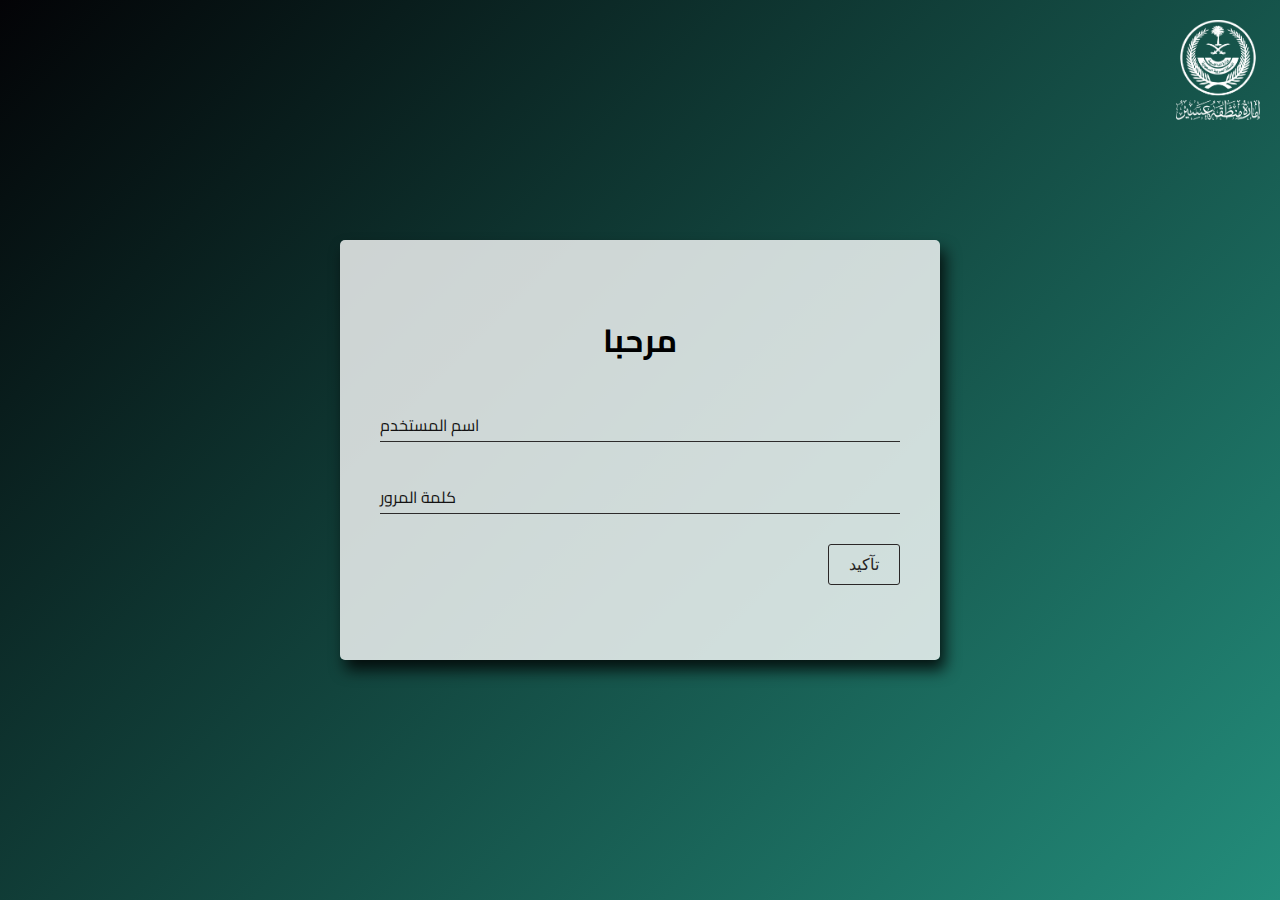
<file: index.html>
<!DOCTYPE html>
<html lang="en">
<head>
  <meta charset="UTF-8">
  <meta name="viewport" content="width=device-width, initial-scale=1.0">
  <title>نظام المهام</title>
  <link rel="stylesheet" href="styles.css">
  <script>
    function handleSubmit(event) {
      event.preventDefault(); // Prevent the form from submitting the traditional way

      const username = event.target.username.value;
      const password = event.target.password.value;

      // Simulated user data
      const users = {
        "admin": {
          password: "adminpass",
          role: "admin"
        },
        "user1": {
          password: "user1pass",
          role: "user"
        },
        "mainUser": {
          password: "mainpass",
          role: "main"
        }
      };

      if (users[username] && users[username].password === password) {
        // Redirect based on user role
        switch (users[username].role) {
          case "admin":
            window.location.href = 'table.html';
            break;
          case "user":
            window.location.href = 'user.html';
            break;
          case "main":
            window.location.href = 'main.html';
            break;
          default:
            alert('Role not recognized');
        }
      } else {
        // Show an error message or handle validation failure
        alert('من فضلك ادخل اسم المستخدم وكلمة المرور');
      }
    }
  </script>
</head>
<body>
  <div class="header">
    <img src="logo.jpg" alt="Logo" class="logo">
  </div>
  <div dir="rtl" class="box">
    <h1>مرحبا</h1>
    <form onsubmit="handleSubmit(event)">
      <div class="input-box">
        <input type="text" name="username" required />
        <label for="">اسم المستخدم</label>
      </div>
      <div class="input-box">
        <input type="password" name="password" required />
        <label for="">كلمة المرور</label>
      </div>
      <input type="submit" value="تآكيد" />
    </form>
  </div>
</body>
</html>
</file>
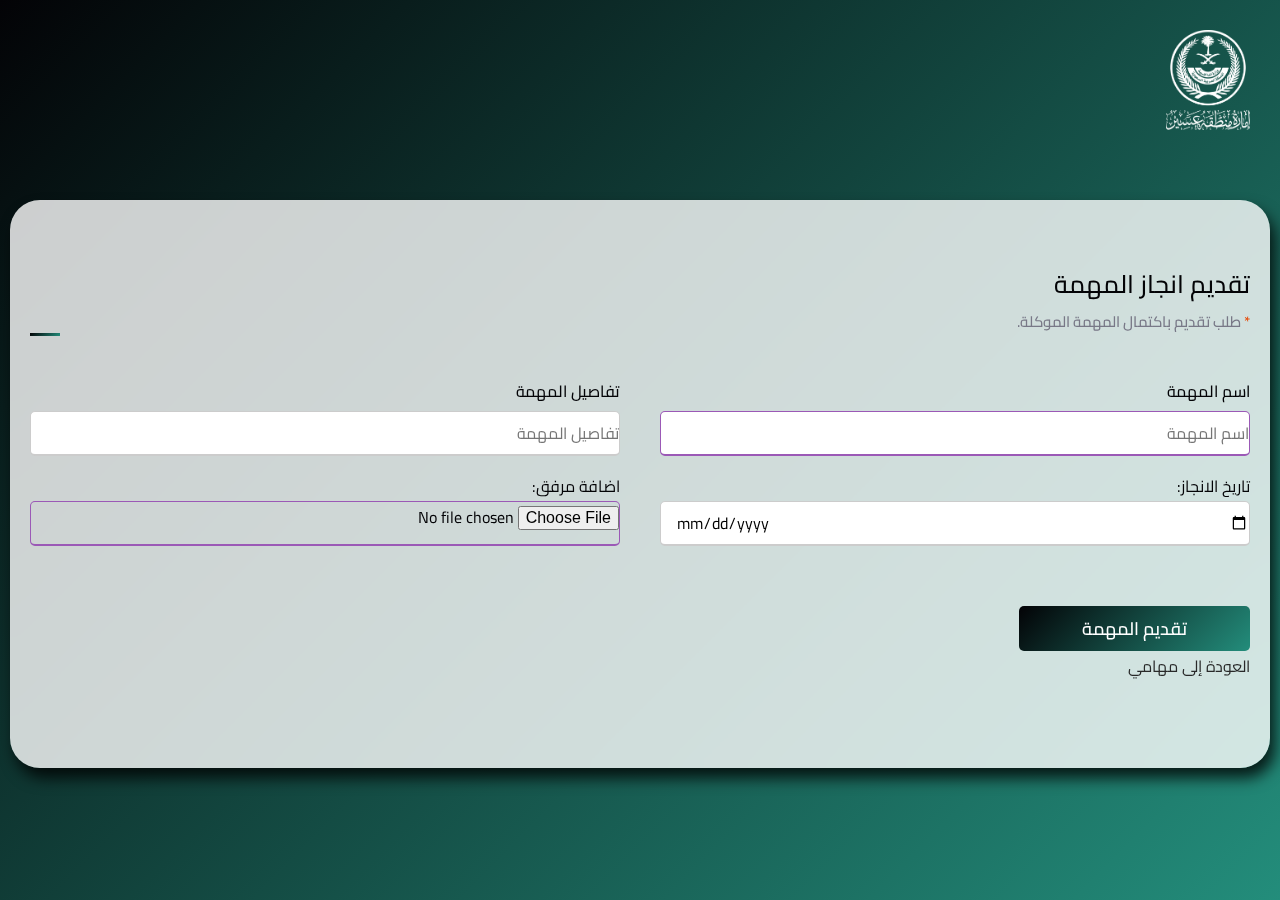
<file: submit.html>
<!DOCTYPE html>
<html lang="en">
<head>
    <meta charset="UTF-8">
    <meta http-equiv="X-UA-Compatible" content="IE=edge">
    <meta name="viewport" content="width=device-width, initial-scale=1.0">
    <link rel="stylesheet" href="submit.css">
   
 
    
    <title>صفحة تقديم المهمة</title>
</head>
<body>
    <div class="header">
        <img src="logo.jpg" alt="Logo" class="logo">
    </div>
    <div dir="rtl" class="container">
       
        <div class="title">تقديم انجاز المهمة
            <p><span class="red">*</span>  طلب تقديم باكتمال المهمة الموكلة.</p>
        </div>
        <form  action="#" method="post">
            <div class="user__details">
           <div class="input__box">
                    <span class="details">اسم المهمة</span>
                    <input type="text" placeholder="اسم المهمة" vrequired>
                </div>
                <div class="input__box">
                    <span class="details">تفاصيل المهمة</span>
                    <input type="text" placeholder="تفاصيل المهمة" required>
                </div>
            <div class="input__box">
                <label for="completionDate">تاريخ الانجاز:</label>
                <input type="date" id="completionDate" name="completionDate" required>
            </div>
            <div class="input__box">
                <label for="attachment">اضافة مرفق:</label>
                <input type="file" id="attachment" name="attachment">
            </div>
            
            <div class="button">
                <input type="submit" value="تقديم المهمة">
                <a id="backToTable" href="user.html">العودة إلى  مهامي</a>
            </div>
        </div>
        </form>
    </div>
</body>
</html>
</file>
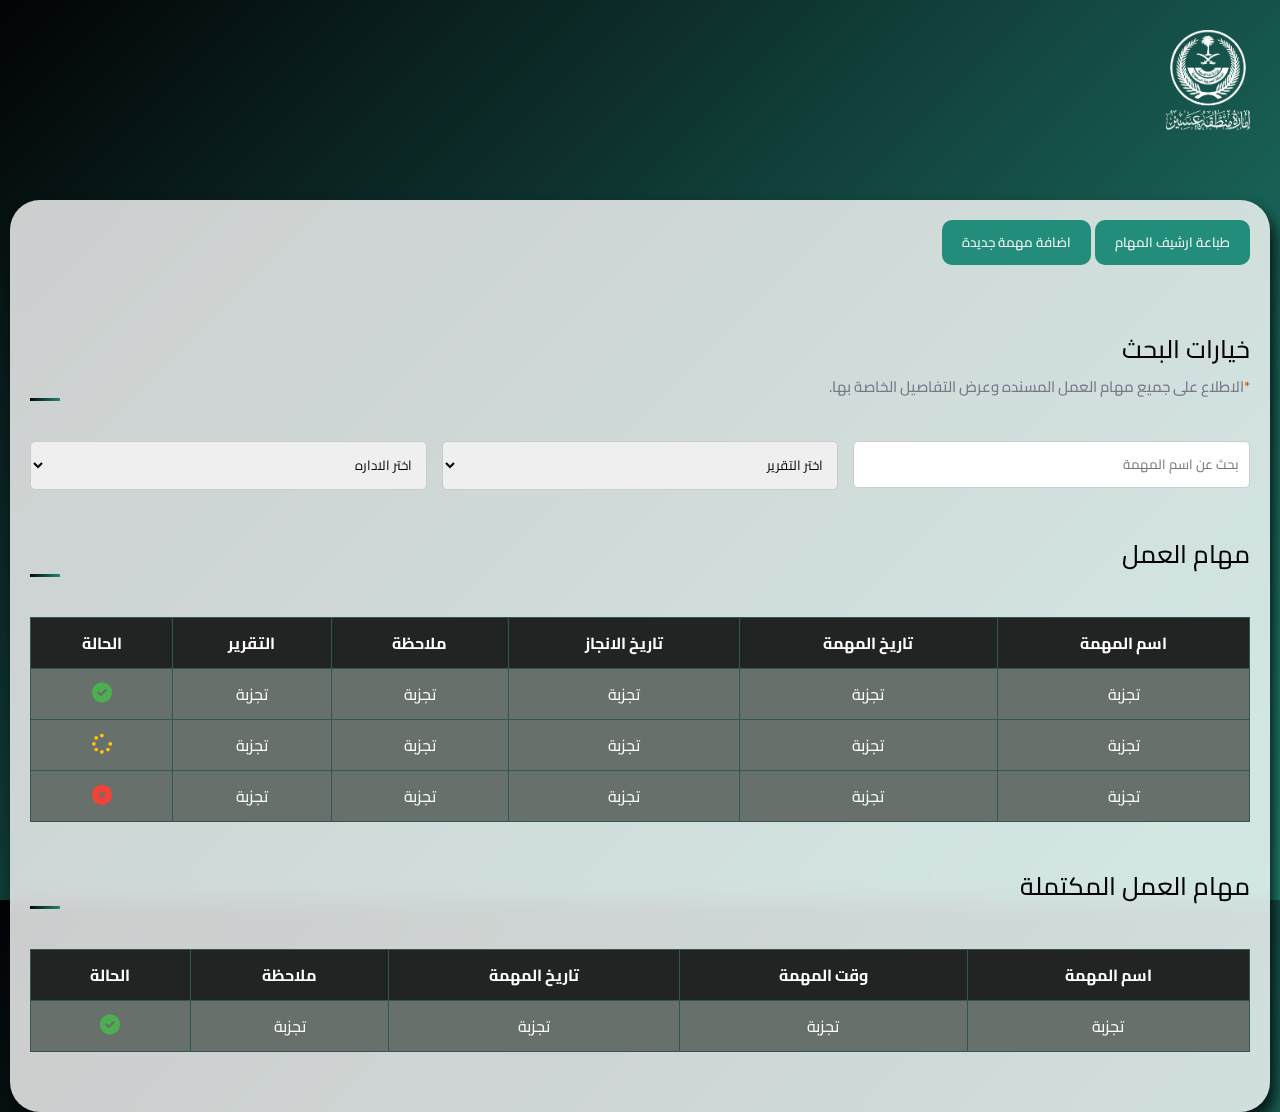
<file: table.html>
<!DOCTYPE html>
<html lang="en">
<head>
    <meta charset="UTF-8">
    <meta http-equiv="X-UA-Compatible" content="IE=edge">
    <meta name="viewport" content="width=device-width, initial-scale=1.0">
    <link rel="stylesheet" href="https://cdnjs.cloudflare.com/ajax/libs/font-awesome/6.0.0-beta3/css/all.min.css">
    <link rel="stylesheet" href="table.css">
    
    <title>قائمة المهام</title>
</head>
<body>
    <div class="header">
        <img src="logo.jpg" alt="Logo" class="logo">
      </div>
    <div dir="rtl" class="container">
        <button id="logoutButton"> طباعة ارشيف المهام </button>
        <button id="addTaskButton">اضافة مهمة جديدة </button>
        <div dir="rtl" class="task-list">
          <div class="title">خيارات البحث 
            <p><span class="red">*</span>الاطلاع على جميع مهام العمل المسنده وعرض التفاصيل الخاصة بها.</p>
          </div>
          <div class="filters">
            <div class="input__box">
                <input type="text" id="taskNameFilter" placeholder="بحث عن اسم المهمة">
            </div>
            <div class="input__box">
                <select id="reportFilter">
                    <option value="">اختر التقرير</option>
                    <option value="تقرير 1">تقرير 1</option>
                    <option value="تقرير 2">تقرير 2</option>
                    <!-- Add more options as needed -->
                </select>
            </div>
            <div class="input__box">
                <select id="adminFilter">
                    <option value="">اختر الاداره</option>
                    <option value="التميز المؤسسي">التميز المؤسسي</option>
                    <option value="مهام مكتب الوكيل">مهام مكتب الوكيل</option>
                    <option value="تقنية المعلومات">تقنية المعلومات</option>
                    <option value="الموارد البشرية">الموارد البشرية</option>
                    <!-- Add more options as needed -->
                </select>
            </div>
        </div>
    <div dir="rtl" class="task-list">
        <div class="title">مهام العمل </div>
        <table id="taskTable">
          <thead>
            <tr>
              <th>اسم المهمة</th>
              <th>تاريخ المهمة</th>
              <th>تاريخ الانجاز</th>
              <th>ملاحظة</th>
              <th>التقرير</th>
              <th>الحالة</th>
            </tr>
            
          </thead>
          <tbody>
            <tr>
            <td>تجزبة</td>
            <td>تجزبة</td>
            <td>تجزبة</td>
            <td>تجزبة</td>
            <td>تجزبة</td>
           
              <td><i class="fas fa-check-circle completed"></i></td> <!-- Example status icon -->
              
            </tr>
            <tr>
              <td>تجزبة</td>
              <td>تجزبة</td>
              <td>تجزبة</td>
              <td>تجزبة</td>
              <td>تجزبة</td>
              <td><i class="fas fa-spinner in-progress"></i></td> <!-- Example status icon -->
              </tr>
              <tr>
                <td>تجزبة</td>
                <td>تجزبة</td>
                <td>تجزبة</td>
                <td>تجزبة</td>
                <td>تجزبة</td>
                <td><i class="fas fa-times-circle overdue"></i></td> <!-- Example status icon -->
                </tr>
              
          </tbody>
        </table>
      </div>
  
      <div dir="rtl" class="submitted-tasks">
        <div class="title">مهام العمل المكتملة</div>
        <table id="submittedTaskTable">
          <thead>
            <tr>
                <th>اسم المهمة</th>
                <th>وقت المهمة</th>
                <th>تاريخ المهمة</th>
                <th>ملاحظة</th>
                <th>الحالة</th>
               
                
            </tr>
          </thead>
          <tbody>
            <td>تجزبة</td>
            <td>تجزبة</td>
            <td>تجزبة</td>
            <td>تجزبة</td>
            
            <td><i class="fas fa-check-circle completed"></i></td> <!-- Example status icon -->
    
          </tbody>
        </table>
      </div>
    </div>
    <script>
      document.addEventListener("DOMContentLoaded", function() {
          const taskNameFilter = document.getElementById("taskNameFilter");
          const reportFilter = document.getElementById("reportFilter");
          const adminFilter = document.getElementById("adminFilter");

          const taskTable = document.getElementById("taskTable").getElementsByTagName("tbody")[0];
          const rows = taskTable.getElementsByTagName("tr");

          taskNameFilter.addEventListener("keyup", function() {
              filterTable();
          });

          reportFilter.addEventListener("change", function() {
              filterTable();
          });

          adminFilter.addEventListener("change", function() {
              filterTable();
          });

          function filterTable() {
              const taskNameValue = taskNameFilter.value.toLowerCase();
              const reportValue = reportFilter.value.toLowerCase();
              const adminValue = adminFilter.value.toLowerCase();

              for (let i = 0; i < rows.length; i++) {
                  const cells = rows[i].getElementsByTagName("td");
                  const taskNameText = cells[0].textContent.toLowerCase();
                  const reportText = cells[3].textContent.toLowerCase();
                  const adminText = cells[4].textContent.toLowerCase();

                  if ((taskNameText.includes(taskNameValue) || taskNameValue === "") && 
                      (reportText.includes(reportValue) || reportValue === "") && 
                      (adminText.includes(adminValue) || adminValue === "")) {
                      rows[i].style.display = "";
                  } else {
                      rows[i].style.display = "none";
                  }
              }
          }

          // Add click event listener to the button
          document.getElementById("addTaskButton").addEventListener("click", function() {
              window.location.href = "ToDo.html";
          });

          // Add click event listener to each row in the taskTable
          for (let i = 0; i < rows.length; i++) {
              rows[i].addEventListener("click", function() {
                  window.location.href = "details.html";
              });
          }
      });
  </script>
</body>
</html>
</file>
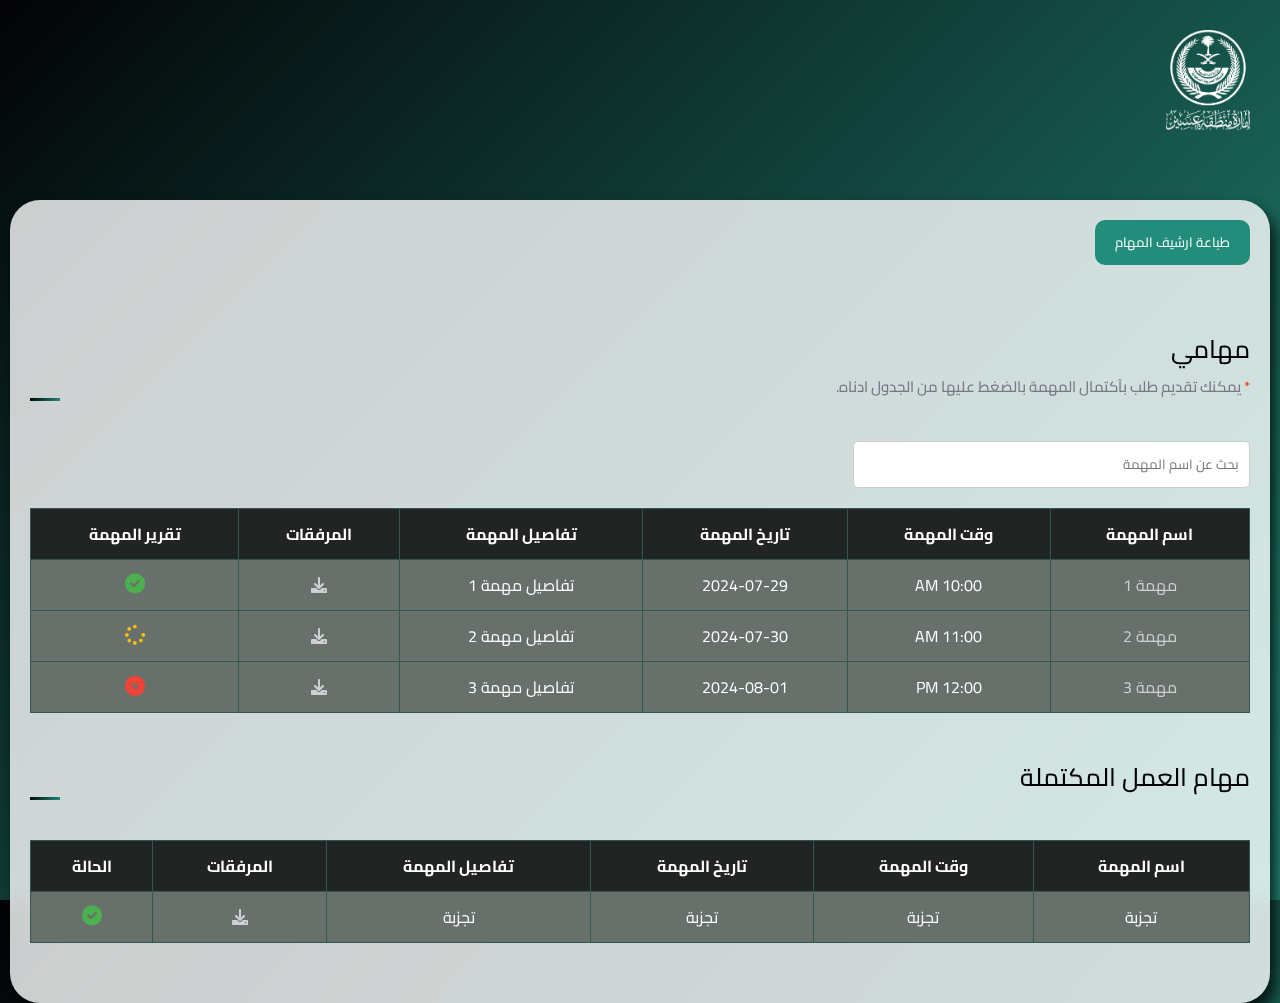
<file: user.html>
<!DOCTYPE html>
<html lang="en">
<head>
    <meta charset="UTF-8">
    <meta http-equiv="X-UA-Compatible" content="IE=edge">
    <meta name="viewport" content="width=device-width, initial-scale=1.0">
    <!-- <link rel="stylesheet" href="user.css"> -->
    <link rel="stylesheet" href="table.css">
    <link rel="stylesheet" href="https://cdnjs.cloudflare.com/ajax/libs/font-awesome/6.0.0-beta3/css/all.min.css">
    <title>صفحة المستخدم</title>
</head>
<body>
    <div class="header">
        <img src="logo.jpg" alt="Logo" class="logo">
    </div>
    <div dir="rtl" class="container">
        <button id="logoutButton"> طباعة ارشيف المهام </button>
        <div class="title">مهامي
            <p><span class="red">*</span>  يمكنك تقديم طلب بآكتمال المهمة بالضغط عليها من الجدول ادناه.</p>
        </div>
        <div class="filters">
            <div class="input__box">
                <input type="text" id="searchTaskName"  placeholder="بحث عن اسم المهمة">
            </div>
           
         
        </div>
        <table id="userTaskTable">
            <thead>
                <tr>
                    <th>اسم المهمة</th>
                    <th>وقت المهمة</th>
                    <th>تاريخ المهمة</th>
                    <th>تفاصيل المهمة</th>
                    <th>المرفقات </th>
                    <th>تقرير المهمة</th> <!-- New column header -->
                </tr>
            </thead>
            <tbody>
                <!-- Example Task Rows with Status Icons -->
                <tr>
                    <td><a href="submit.html?taskId=1">مهمة 1</a></td>
                    <td>10:00 AM</td>
                    <td>2024-07-29</td>
                    <td>تفاصيل مهمة 1</td>
                    <td><a href="reports/report2.pdf" download><i class="fas fa-download"></i></a></td>
                    <td><i class="fas fa-check-circle completed"></i></td> <!-- Example status icon -->
                </tr>
                <tr>
                    <td><a href="submit.html?taskId=2">مهمة 2</a></td>
                    <td>11:00 AM</td>
                    <td>2024-07-30</td>
                    <td>تفاصيل مهمة 2</td>
                    
                    <td><a href="reports/report2.pdf" download><i class="fas fa-download"></i></a></td>
                    <td><i class="fas fa-spinner in-progress"></i></td> <!-- Example status icon -->
                </tr>
                <tr>
                    <td><a href="submit.html?taskId=3">مهمة 3</a></td>
                    <td>12:00 PM</td>
                    <td>2024-08-01</td>
                    <td>تفاصيل مهمة 3</td>
                    <td><a href="reports/report2.pdf" download><i class="fas fa-download"></i></a></td>
                    <td><i class="fas fa-times-circle overdue"></i></td> <!-- Example status icon -->
                </tr>
            </tbody>
        </table>
        <div dir="rtl" class="submitted-tasks">
            <div class="title">مهام العمل المكتملة</div>
            <table id="submittedTaskTable">
              <thead>
                <tr>
                    <th>اسم المهمة</th>
                    <th>وقت المهمة</th>
                    <th>تاريخ المهمة</th>
                    <th>تفاصيل المهمة</th>
                    <th>المرفقات</th>
                    <th>الحالة</th>
                   
                    
                </tr>
              </thead>
              <tbody>
                <td>تجزبة</td>
                <td>تجزبة</td>
                <td>تجزبة</td>
                <td>تجزبة</td>
                <td><a href="reports/report2.pdf" download><i class="fas fa-download"></i></a></td>
                <td><i class="fas fa-check-circle completed"></i></td> <!-- Example status icon -->
        
              </tbody>
            </table>
          </div>
    </div>
</body>
</html>
</file>
<file: styles.css>
@import url('https://fonts.googleapis.com/css2?family=Baloo+Bhaijaan+2:wght@400..800&family=Cairo:wght@200..1000&family=El+Messiri:wght@400..700&display=swap');

html,
body {
  width: 100%;
  height: 100vh;
  margin: 0;
  padding: 0;
}

body {
  background: #030306;
    background: linear-gradient(135deg, #030306, #238D7B);
    font-family: "Cairo", sans-serif;
}
.header {
  display: flex;
  justify-content: flex-end;
  align-items: center;
  padding: 20px;
}

.logo {
  height: 100px;
}

h1 {
  color: rgb(0, 0, 0);
  margin: 0;
  padding: 30px 0;
  text-align: center;
}

.box {
  background: rgba(255, 255, 255, 0.8);
  width: 600px;
  height: 420px;
  border-radius: 5px;
  padding: 40px;
  box-sizing: border-box;
  box-shadow: 5px 10px 15px rgba(0, 0, 0, 0.8);
  /* Positioning */
  position: absolute;
  top: 50%;
  left: 50%;
  transform: translate(-50%, -50%);
}

.input-box {
  position: relative;
}

.input-box input {
  border-style: none;
  background: transparent;
  border-bottom: 1px solid rgb(45, 43, 43);
  width: 100%;
  position: relative;
  outline: none;
  padding: 10px 0;
  color: rgb(0, 0, 0);
  font-size: 18px;
  margin-bottom: 30px;
}

.input-box label {
  color: rgb(19, 18, 18);
  position: absolute;
  padding: 10px 0;
  top: 0;
  left: 0;
  pointer-events: none;
  transition: 0.5s;
}

.input-box input:focus ~ label,
.input-box input:valid ~ label {
  color: rgb(51, 81, 47);
  font-size: 16px;
  top: -20px;
  transition: 0.5s;
}

.box input[type="submit"] {
  background: transparent;
  color: rgb(37, 36, 36);
  border-spacing: none;
  border: 1px solid rgb(42, 39, 39);
  padding: 10px 20px;
  font-size: 16px;
  border-radius: 3px;
  outline: none;
  cursor: pointer;
  transition: 0.3s;
}

.box input[type="submit"]:hover {
  background: orange;
  border: 1px solid orange;
  transition: 0.3s;
}
</file>
<file: submit.css>
@import url('https://fonts.googleapis.com/css2?family=Baloo+Bhaijaan+2:wght@400..800&family=Cairo:wght@200..1000&family=El+Messiri:wght@400..700&display=swap');

* {
    margin: 0;
    padding: 0;
    box-sizing: border-box;
    font-family: "Cairo", sans-serif;
}

:root {
    --main-blue: #71b7e6;
    --main-purple: #9b59b6;
    --main-grey: #ccc;
    --sub-grey: #d9d9d9;
}

body {
   
    height: 100vh;
    justify-content: center; /* center vertically */
    align-items: center; /* center horizontally */
    background: #030306;
    background: linear-gradient(135deg, #030306, #238D7B);
    padding: 10px;
}

.header {
    display: flex;
    justify-content: flex-end;
    align-items: center;
    padding: 20px;
}

.logo {
    height: 100px;
}

/* container and form */
.container {
    max-width: 7000px;
    margin: 50px auto;
    border-radius: 30px;
    padding: 20px;
    padding-bottom: 60px;
    background: rgba(255, 255, 255, 0.8);
    backdrop-filter: blur(10px);
    box-shadow: 5px 10px 15px rgba(0, 0, 0, 0.8);
    color: #fff;
  
}

.container .title {
    font-size: 25px;
    font-weight: 500;
    position: relative;
    color: #030306;
    margin-top: 40px;
    margin-bottom: 40px;
}
p{
    font-size: 15px;
    color: #787887;
  }
  .container .red {
    
    color: #e74906;
   
  }

.container .title::before {
    content: "";
    position: absolute;
    height: 3.5px;
    width: 30px;
    background: linear-gradient(135deg, #030306, #238D7B);
    left: 0;
    bottom: 0;
}

.container form .user__details {
    display: flex;
    flex-wrap: wrap;
    justify-content: space-between;
    margin: 20px 0 12px 0;
    color: #030306;
}

/* inside the form user details */
form .user__details .input__box {
    width: calc(100% / 2 - 20px);
    margin-bottom: 15px;
}

.user__details .input__box .details {
    font-weight: 500;
    margin-bottom: 5px;
    display: block;
}

.user__details .input__box input,
.user__details .input__box select {
    height: 45px;
    width: 100%;
    outline: none;
    border-radius: 5px;
    border: 1px solid var(--main-grey);
    padding-left: 15px;
    font-size: 16px;
    border-bottom-width: 2px;
    transition: all 0.3s ease;
}

.user__details .input__box input:focus,
.user__details .input__box input:valid,
.user__details .input__box select:focus,
.user__details .input__box select:valid {
    border-color: var(--main-purple);
}

/* inside the form gender details */
form .gender__details .gender__title {
    font-size: 20px;
    font-weight: 500;
}

form .gender__details .category {
    display: flex;
    width: 80%;
    margin: 15px 0;
    justify-content: space-between;
}

.gender__details .category label {
    display: flex;
    align-items: center;
}

.gender__details .category .dot {
    height: 18px;
    width: 18px;
    background: var(--sub-grey);
    border-radius: 50%;
    margin: 10px;
    border: 5px solid transparent;
    transition: all 0.3s ease;
}

#dot-1:checked ~ .category .one,
#dot-2:checked ~ .category .two,
#dot-3:checked ~ .category .three {
    border-color: var(--sub-grey);
    background: var(--main-purple);
}

form input[type="radio"] {
    display: none;
}

/* submit button */
form .button {
    height: 45px;
    margin: 45px 0;
}

form .button input {
    height: 100%;
    width: 100%;
    outline: none;
    color: #fff;
    border: none;
    font-size: 18px;
    font-weight: 500;
    border-radius: 5px;
    background: linear-gradient(135deg, #030306, #238D7B);
    transition: all 0.3s ease;
}

form .button input:hover {
    background: linear-gradient(-135deg, var(--main-blue), var(--main-purple));
}

a {
    text-decoration: none;
    color: rgb(41, 41, 41);
    cursor: pointer;
}

a:hover {
    text-decoration: underline;
}

.error-message {
    color: red;
    display: none;
}

@media only screen and (max-width: 584px) {
    .container {
        max-width: 100%;
    }

    form .user__details .input__box {
        margin-bottom: 15px;
        width: 100%;
    }

    form .gender__details .category {
        width: 100%;
    }

    .container form .user__details {
        max-height: 300px;
        overflow-y: scroll;
    }

    .user__details::-webkit-scrollbar {
        width: 0;
    }
}
</file>
<file: table.css>
@import url('https://fonts.googleapis.com/css2?family=Baloo+Bhaijaan+2:wght@400..800&family=Cairo:wght@200..1000&family=El+Messiri:wght@400..700&display=swap');

* {
    margin: 0;
    padding: 0;
    box-sizing: border-box;
    font-family: "Cairo", sans-serif;
  }
  
  :root {
    --main-blue: #71b7e6;
    --main-purple: #9b59b6;
    --main-grey: #ccc;
    --sub-grey: #d9d9d9;
  }
  
  body {
   
    height: 100vh;
    justify-content: center; /*center vertically */
    align-items: center; /* center horizontally */
    background: #030306;
      background: linear-gradient(135deg, #030306, #238D7B);
    padding: 10px;
  }

.header {
  display: flex;
  justify-content: flex-end;
  align-items: center;
  padding: 20px;
}

.logo {
  height: 100px;
}

a {
  text-decoration: none;
  color: rgb(207, 207, 214);
  cursor: pointer;
}



.container {
  max-width: 9000px;
  margin: 50px auto;
  border-radius: 30px;
  padding: 20px;
  padding-bottom: 60px;
  background: rgba(255, 255, 255, 0.8);
  backdrop-filter: blur(10px);
  box-shadow: 5px 10px 15px rgba(0, 0, 0, 0.8);
  color: #fff;
}

.container .title {
  font-size: 25px;
  font-weight: 500;
  position: relative;
  color: #030306;
  margin-top: 40px;
  margin-bottom: 40px;
}
p{
  font-size: 15px;
  color: #787887;
}
.container .red {
  
  color: #e74906;
 
}

.container .title::before {
  content: "";
  position: absolute;
  height: 3.5px;
  width: 30px;
  background: linear-gradient(135deg, #030306, #238D7B);
  left: 0;
  bottom: 0;
}


h1, h2 {
  text-align: center;
  color: rgb(0, 0, 0);
}

form {
  display: flex;
  flex-direction: column;
  gap: 10px;
  padding: 10px;
}

label {
  font-weight: bold;
}





.form-group {
  display: inline-block;
  margin-right: 20px;
}

.form-group label {
  display: inline-block;
  width: 120px;
}

table {
  width: 100%;
  border-radius: 30px;
  border-collapse: collapse;
  margin-top: 20px;
}

th, td {
  padding: 10px;
  border: 1px solid rgb(49, 87, 85);
  text-align: center;
}

th {
  background-color: #212422;
}
td {
    background-color: #68706b;
   
}
.actions button {
    margin-left: 10px;
    background-color: #4CAF50;
    color: white;
    border: none;
    cursor: pointer;
    border-radius: 5px;
    padding: 5px 10px;
    font-size: 16px;
    display: inline-flex;
    align-items: center;
    justify-content: center;
}

.actions button:hover {
    background-color: #45a049;
}

.actions button.delete {
    background-color: #f44336;
}

.actions button i {
    margin: 0;
}
  #logoutButton {
    margin-bottom: 20px;
    padding: 10px 20px;
    background: #238D7B;
    border-radius: 10px;
    color: white;
    border: none;
    cursor: pointer;
  }
  #addTaskButton {
    margin-bottom: 20px;
    padding: 10px 20px;
    background: #238D7B;
    border-radius: 10px;
    color: white;
    border: none;
    cursor: pointer;
  }
  
  #logoutButton:hover {
    background: linear-gradient(-135deg, var(--main-blue), var(--main-purple));
  }
  .filters {
    display: flex;
    justify-content: space-between;
    margin-bottom: 20px;
}

.filters .input__box {
    width: calc(100% / 3 - 10px);
}

.filters .input__box input,
.filters .input__box select {
    width: 100%;
    padding: 10px;
    border-radius: 5px;
    border: 1px solid #ccc;
}
.completed {
  color: #4CAF50; /* Green */
  font-size: 20px;
}

.in-progress {
  color: #FFC107; /* Yellow */
  font-size: 20px;
}

.overdue {
  color: #F44336; /* Red */
  font-size: 20px;
}
</file>
